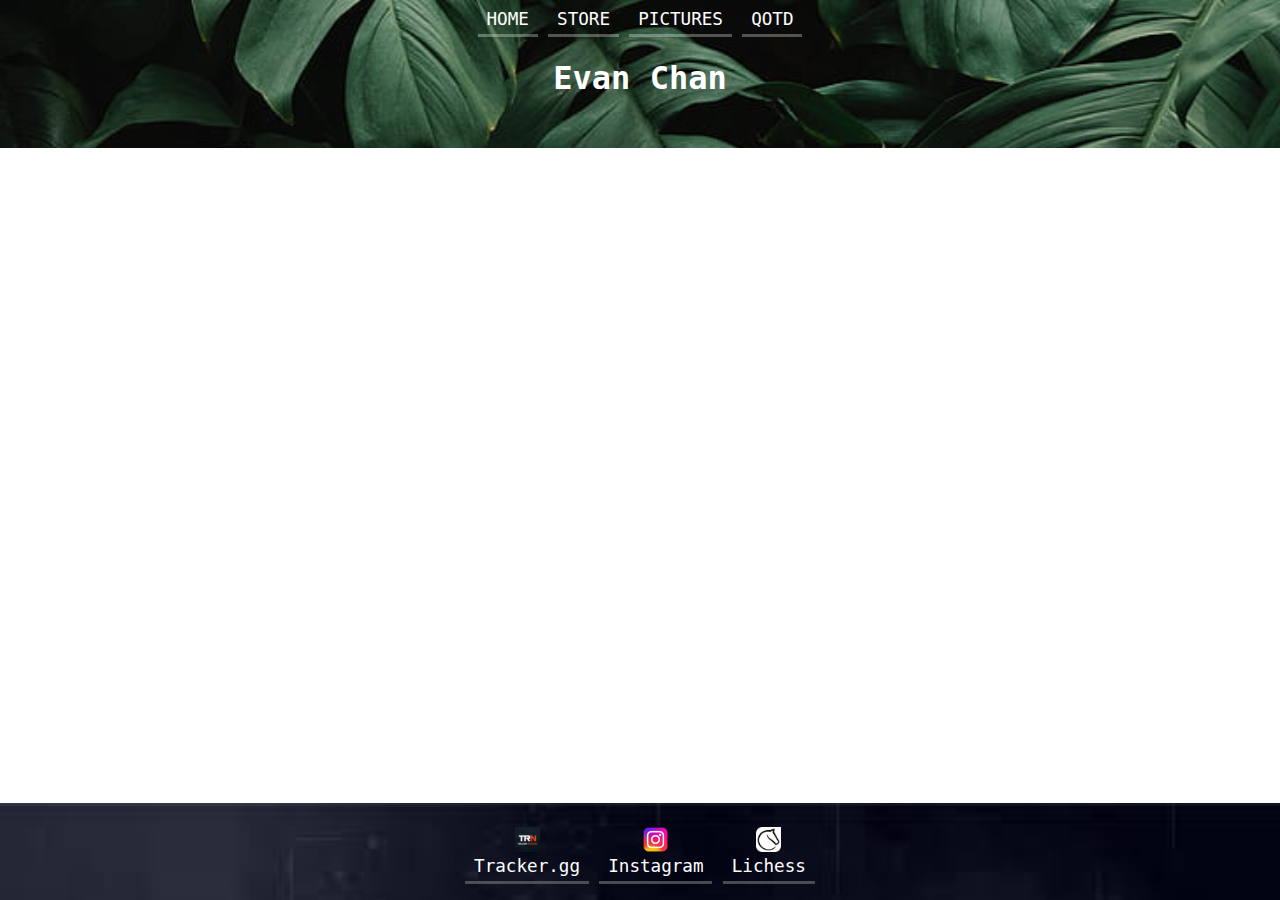
<file: blueprint.html>
<!DOCTYPE html>
<html>
    <head>
        <link rel = "stylesheet" href = "styles.css"/>
    </head>
    <body>
        <header class="header">
            <nav class = "nav">
                <ul>
                    <li><a href = "home.html">HOME</a></li>
                    <li><a href = "store.html">STORE</a></li>
                    <li><a href = "pictures.html">PICTURES</a></li>
                    <li><a href = "QOTD.html">QOTD</a></li>
                </ul>
            </nav>
            <h1 class = center>Evan Chan</h1>
        </header>
        
        <section> <!-- about section -->
        </section>
        
        <footer class = footer>
            <ul>
                <div class = "vertical-align">
                    <li><a href = https://tracker.gg/valorant/profile/riot/Leaf%20Ask%23NA1/overview target = "_blank"><img src = "images/trackergg icon.png" height = "25" width="auto"><br>Tracker.gg</a></li>
                    <li><a href = https://www.instagram.com/leaf_ask/ target = "_blank"><img src = "images/instagram icon.png" height = "25" width="auto"><br>Instagram</a></li>
                    <li><a href = https://lichess.org/@/Leaf_Ask target="_blank"><img src = "images/lichess logo.png" height = "25" width="auto"><br>Lichess</a></li>
                </div> 
            </ul>
        </footer>

    </body>
</html>
</file>
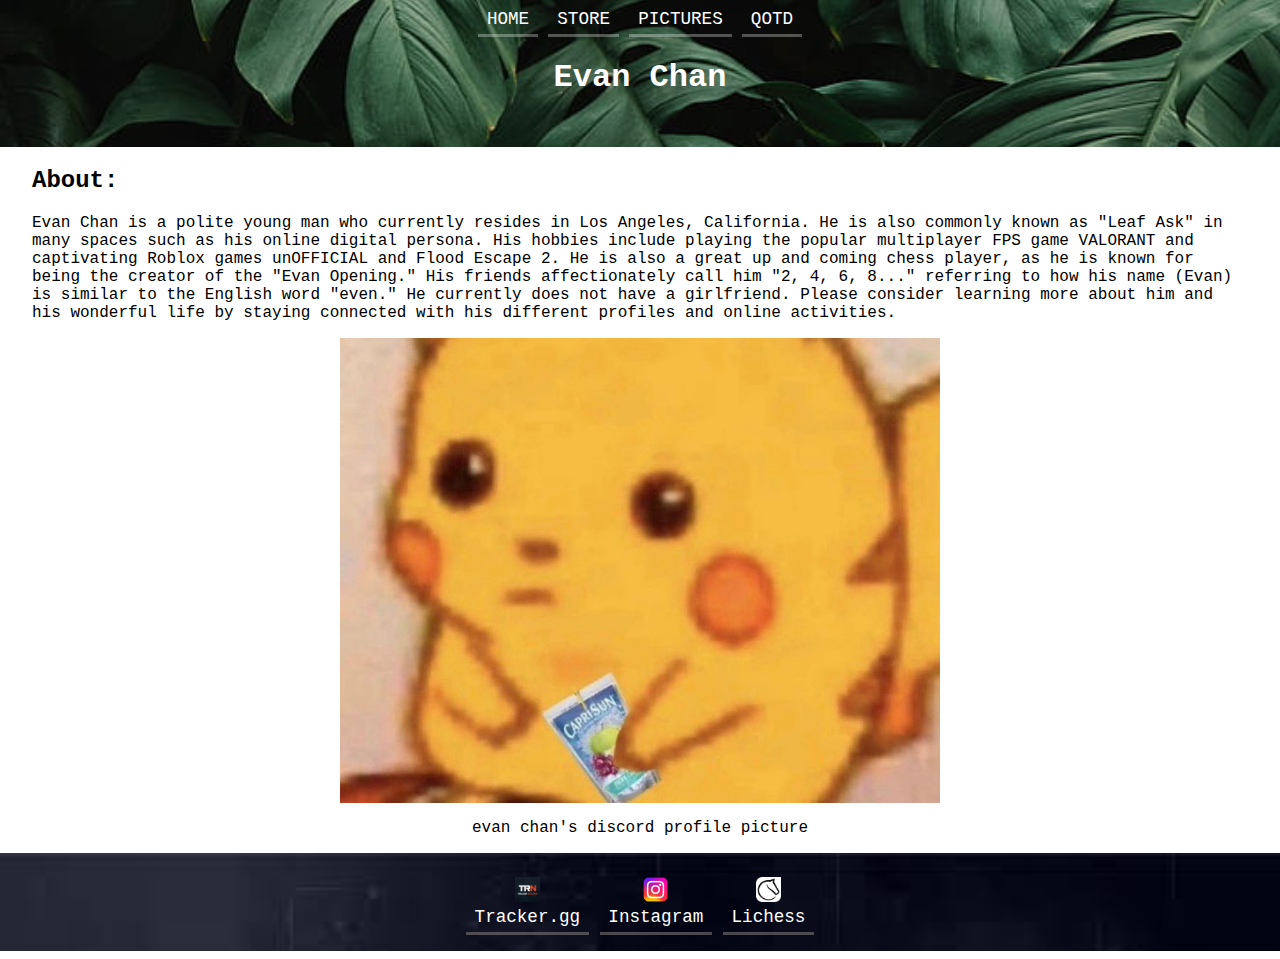
<file: home.html>
<!DOCTYPE html>
<html>
    <head>
        <link rel = "stylesheet" href = "styles.css"/>
    </head>
    <body>
        <header class="header">
            <nav class = "nav">
                <ul>
                    <li><a href = "home.html">HOME</a></li>
                    <li><a href = "store.html">STORE</a></li>
                    <li><a href = "pictures.html">PICTURES</a></li>
                    <li><a href = "QOTD.html">QOTD</a></li>
                </ul>
            </nav>
            <h1 class = center>Evan Chan</h1>
        </header>
        
        <section> <!-- about section -->
            <h2 class = pad-left>About:</h2>
            <p class = "pad-left pad-right">Evan Chan is a polite young man who currently resides in Los Angeles, California. He is also commonly known as "Leaf Ask" in many spaces such as his online digital persona. His hobbies include playing the popular multiplayer FPS game VALORANT and captivating Roblox games unOFFICIAL and Flood Escape 2. He is also a great up and coming chess player, as he is known for being the creator of the "Evan Opening." His friends affectionately call him "2, 4, 6, 8..." referring to how his name (Evan) is similar to the English word "even." He currently does not have a girlfriend. Please consider learning more about him and his wonderful life by staying connected with his different profiles and online activities.</p>
            <img src = "images/pikachu holding capri sun.jpg" width = 600 height = auto class = "center">
            <p class = center>evan chan's discord profile picture</p>
        </section>
        
        <footer class = footer>
            <ul>
                <div class = "vertical-align">
                    <li><a href = https://tracker.gg/valorant/profile/riot/Leaf%20Ask%23NA1/overview target = "_blank"><img src = "images/trackergg icon.png" height = "25" width="auto"><br>Tracker.gg</a></li>
                    <li><a href = https://www.instagram.com/leaf_ask/ target = "_blank"><img src = "images/instagram icon.png" height = "25" width="auto"><br>Instagram</a></li>
                    <li><a href = https://lichess.org/@/Leaf_Ask target="_blank"><img src = "images/lichess logo.png" height = "25" width="auto"><br>Lichess</a></li>
                </div> 
            </ul>
        </footer>

    </body>
</html>
</file>
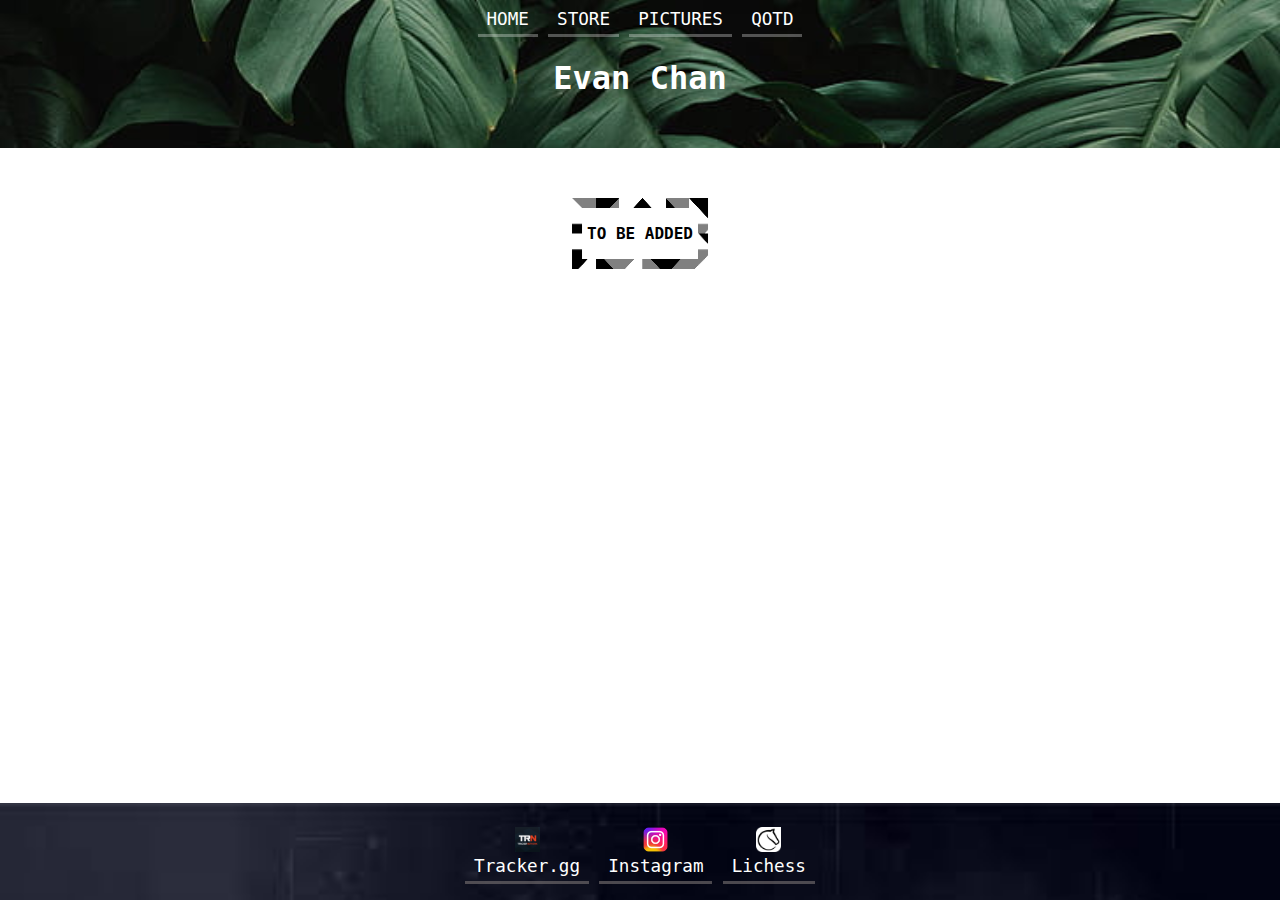
<file: pictures.html>
<!DOCTYPE html>
<html>
    <head>
        <link rel = "stylesheet" href = "styles.css"/>
    </head>
    <body>
        <header class="header">
            <nav class = "nav">
                <ul>
                    <li><a href = "home.html">HOME</a></li>
                    <li><a href = "store.html">STORE</a></li>
                    <li><a href = "pictures.html">PICTURES</a></li>
                    <li><a href = "QOTD.html">QOTD</a></li>
                </ul>
            </nav>
            <h1 class = center>Evan Chan</h1>
        </header>
        
        <section> <!-- about section -->
            <div class = "quote">
                <p><strong>TO BE ADDED</strong></p>
            </div>
        </section>
        
        <footer class = footer>
            <ul>
                <div class = "vertical-align">
                    <li><a href = https://tracker.gg/valorant/profile/riot/Leaf%20Ask%23NA1/overview target = "_blank"><img src = "images/trackergg icon.png" height = "25" width="auto"><br>Tracker.gg</a></li>
                    <li><a href = https://www.instagram.com/leaf_ask/ target = "_blank"><img src = "images/instagram icon.png" height = "25" width="auto"><br>Instagram</a></li>
                    <li><a href = https://lichess.org/@/Leaf_Ask target="_blank"><img src = "images/lichess logo.png" height = "25" width="auto"><br>Lichess</a></li>
                </div> 
            </ul>
        </footer>

    </body>
</html>
</file>
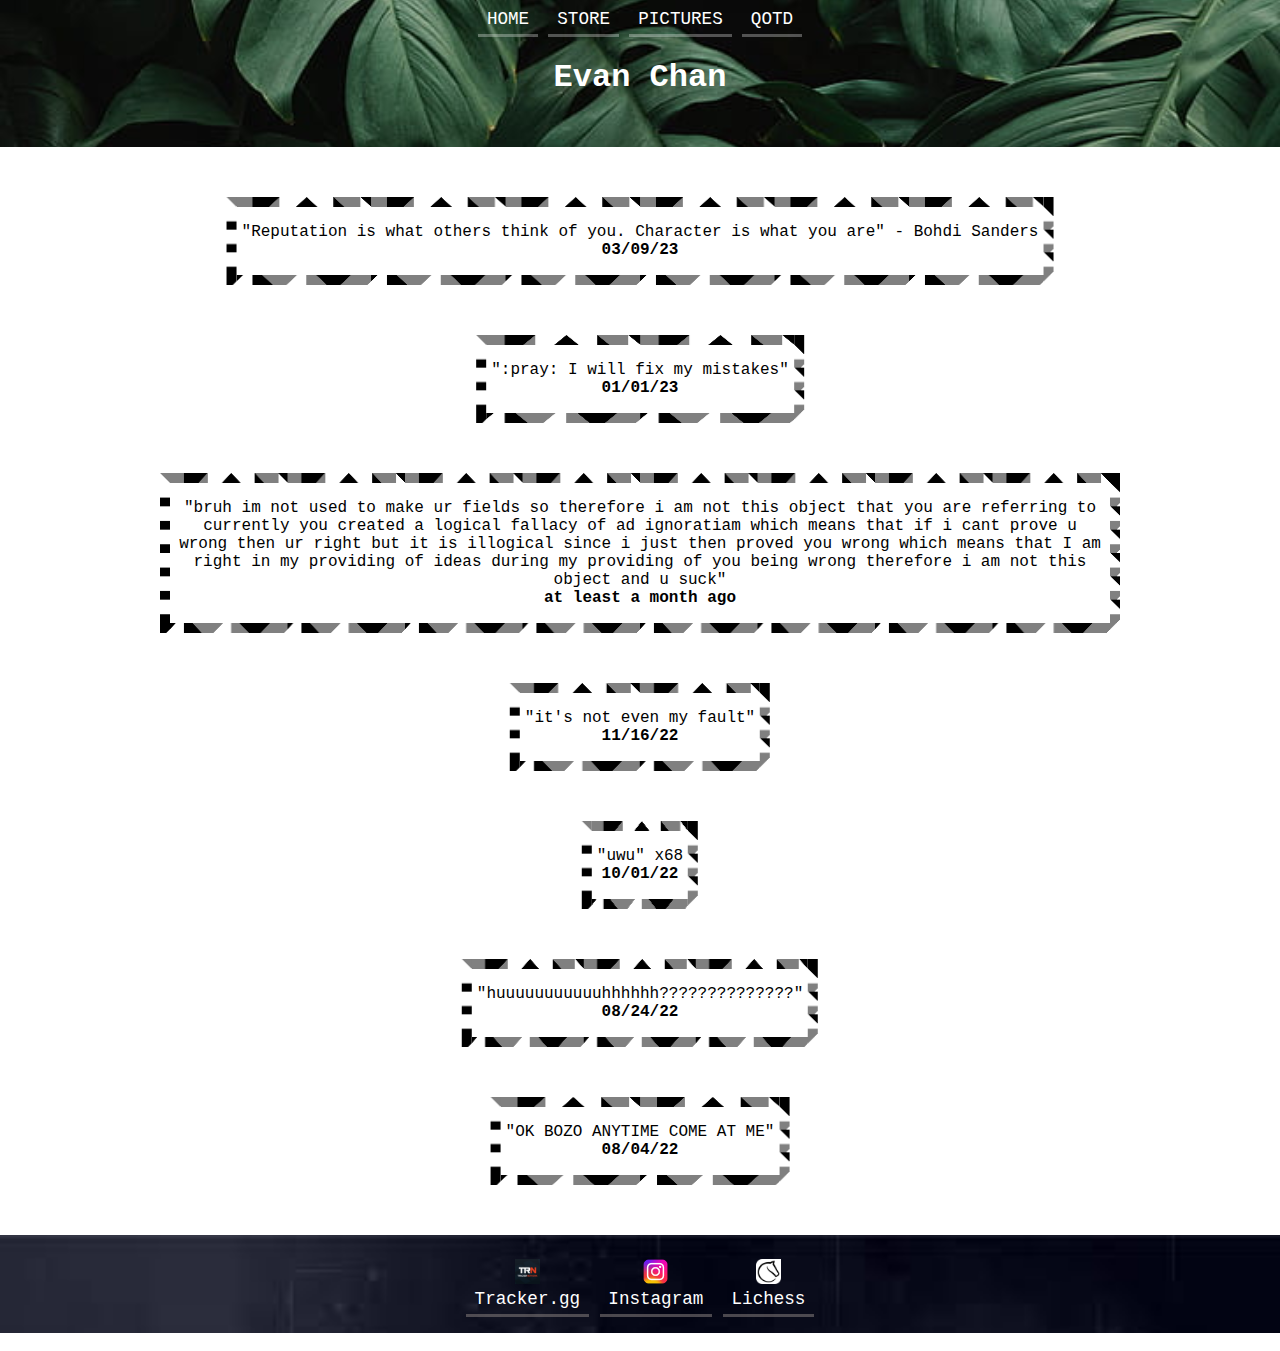
<file: QOTD.html>
<!DOCTYPE html>
<html>
    <head>
        <link rel = "stylesheet" href = "styles.css"/>
    </head>
    <body>
        <header class="header">
            <nav class = "nav">
                <ul>
                    <li><a href = "home.html">HOME</a></li>
                    <li><a href = "store.html">STORE</a></li>
                    <li><a href = "pictures.html">PICTURES</a></li>
                    <li><a href = "QOTD.html">QOTD</a></li>
                </ul>
            </nav>
            <h1 class = center>Evan Chan</h1>
        </header>
        
        <section> <!-- about section -->
            <div class = "quote">
                <p>"Reputation is what others think of you. Character is what you are" - Bohdi Sanders<br><strong>03/09/23</strong></p>
            </div>
            <br>
            <div class = "quote">
                <p>":pray: I will fix my mistakes"<br><strong>01/01/23</strong></p>
            </div>
            <br>
            <div class = "quote">
                <p>"bruh im not used to make ur fields so therefore i am not this object that you are referring to currently you created a logical fallacy of ad ignoratiam which means that if i cant prove u wrong then ur right but it is illogical since i just then proved you wrong which means that I am right in my providing of ideas during my providing of you being wrong therefore i am not this object and u suck"<br><strong>at least a month ago</strong></p>
            </div>
            <br>
            <div class = "quote">
                <p>"it's not even my fault"<br><strong>11/16/22</strong></p>
            </div>
            <br>
            <div class = "quote">
                <p>"uwu" x68<br><strong>10/01/22</strong></p>
            </div>
            <br>
            <div class = "quote">
                <p>"huuuuuuuuuuuhhhhhh??????????????"<br><strong>08/24/22</strong></p>
            </div>
            <br>
            <div id = "last-quote" class = "quote">
                <p>"OK BOZO ANYTIME COME AT ME"<br><strong>08/04/22</strong></p>
            </div>
        </section>
        
        <footer class = footer>
            <ul>
                <div class = "vertical-align">
                    <li><a href = https://tracker.gg/valorant/profile/riot/Leaf%20Ask%23NA1/overview target = "_blank"><img src = "images/trackergg icon.png" height = "25" width="auto"><br>Tracker.gg</a></li>
                    <li><a href = https://www.instagram.com/leaf_ask/ target = "_blank"><img src = "images/instagram icon.png" height = "25" width="auto"><br>Instagram</a></li>
                    <li><a href = https://lichess.org/@/Leaf_Ask target="_blank"><img src = "images/lichess logo.png" height = "25" width="auto"><br>Lichess</a></li>
                </div> 
            </ul>
        </footer>

    </body>
</html>
</file>
<file: styles.css>
*{
    box-sizing: border-box;
    font-family: 'Roboto Mono', monospace;
}
body {
    min-height: 100vh;
    display: flex;
    flex-direction: column;
}
html, body{
    margin: 0;
    padding: 0;
}
.header{
    background-color: rgba(0, 0, 0,0);
    background-image: url(images/new-leaf-header.jpg);
    background-position: center;
    background-blend-mode: multiply;
    background-size: cover;
    padding-bottom: 30px;
    color: white
}

.nav ul{
    text-align: center;
    padding: 0;
    margin: 0;
    font-size: 1.1em;
    font-weight: lighter;
}

.nav li{
    display: inline;
    border-bottom: 3px solid rgb(255,255,255,.3);
    padding-bottom: 5px;
}
.nav a{
    color: white;
    display: inline-block;
    padding: .5em;
    text-decoration: none;
}
.nav a:hover{
    background-color: rgba(255,255,255,.3);
}

.center {
    display: block;
    margin-left: auto;
    margin-right: auto;
    text-align: center;
}

.pad-left{
    padding-left: 2.5%;
}
.pad-right{
    padding-right: 2.5%;
}

.footer ul{
    text-align: center;
    padding: 0;
    margin: 0;
    font-size: 1.1em;
    font-weight: lighter;
}

.footer li{
    display: inline;
    border-bottom: 3px solid rgba(124, 116, 116, 0.6);
    padding-bottom: 5px;
}

.footer a{
    color: rgb(255, 255, 255);
    display: inline-block;
    padding: .5em;
    text-decoration: none;
}

.footer a:hover{
    background-color: rgba(255, 255, 255, 0.3);
}

.footer{
    background-color: rgba(0, 0, 0,0);
    background-image: url(images/footer.jpg);
    background-size: cover;
    padding-top: 15px;
    padding-bottom: 15px;
    color: white;
    margin-top: auto;
}

.quote{
    max-width: 75%;
    margin: auto;
    margin-top: 50px;
    padding-left: 5px;
    padding-right: 5px;
    text-align: center;
    border: 10px solid transparent;
    display: inline-block;
    position: relative;
    left: 50%;
    transform: translateX(-50%);
    border-image: url(images/textborder.png) 40 round;
}

.shop{
    margin-bottom: 20;
    display: flex;
    flex-wrap: wrap;
    justify-content: space-around;
}

#last-quote{
    margin-bottom: 50px;
}

.item{
    border: 5px solid;
}
</file>
